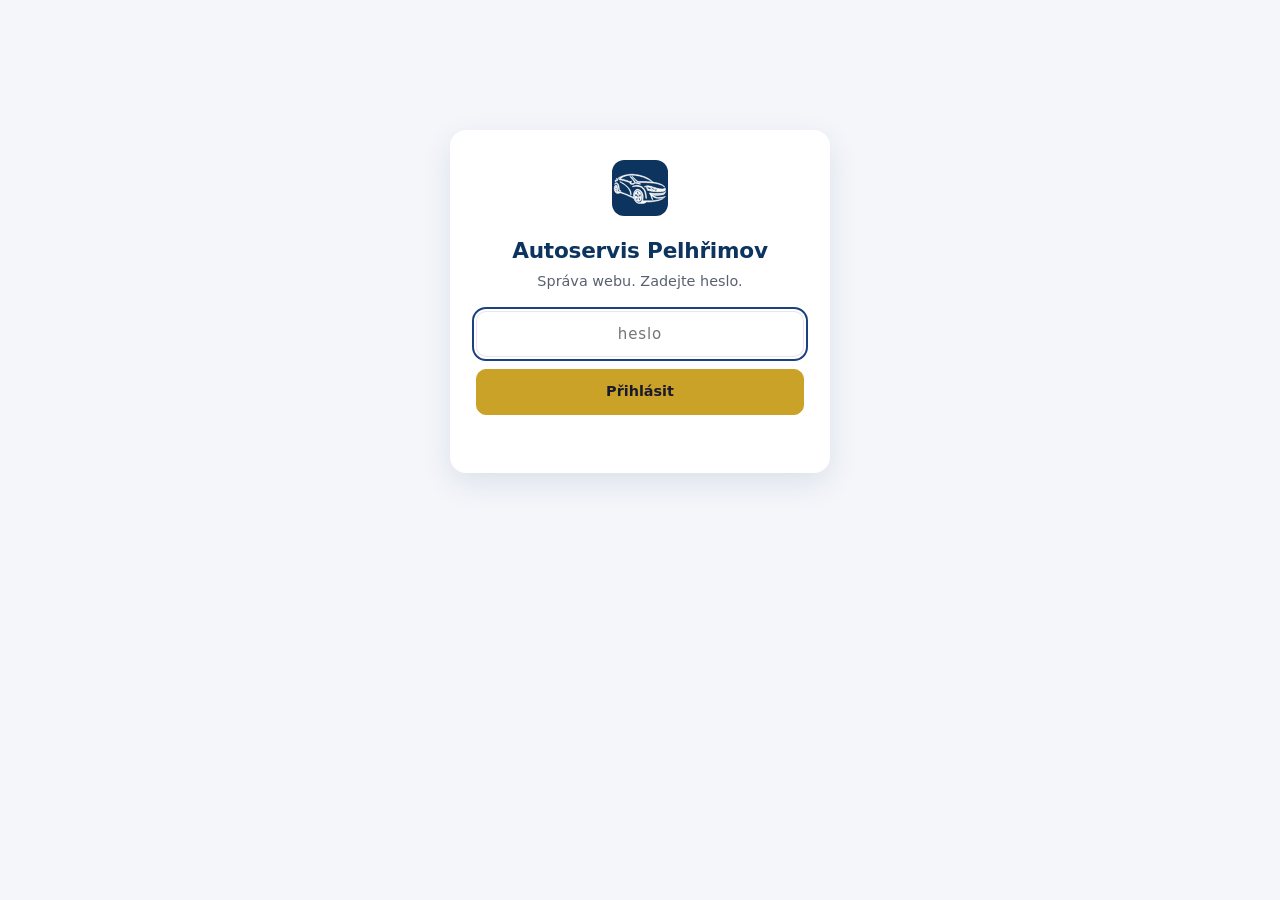
<file: admin/index.html>
<!DOCTYPE html>
<html lang="cs">
<head>
  <meta charset="UTF-8">
  <meta name="viewport" content="width=device-width, initial-scale=1.0">
  <title>Správa webu | Autoservis Pelhřimov</title>
  <meta name="robots" content="noindex, nofollow">
  <link rel="icon" href="/favicon.ico?v=2" sizes="48x48">
  <link rel="icon" href="/favicon.svg?v=2" type="image/svg+xml">
  <link rel="apple-touch-icon" href="/apple-touch-icon.png">
  <meta name="theme-color" content="#0c345f">
  <style>
    :root {
      --navy: #0c345f; --primary: #1e4080; --gold: #c9a227; --bg: #f4f6fa; --card: #ffffff;
      --ink: #1a1a2e; --muted: #5a6070; --line: rgba(26, 26, 46, 0.1); --ok: #1f7a4d; --err: #b3261e;
    }
    * { margin: 0; padding: 0; box-sizing: border-box; }
    body { background: var(--bg); color: var(--ink); font-family: -apple-system, BlinkMacSystemFont, "Segoe UI", Roboto, system-ui, sans-serif; font-size: 15px; line-height: 1.5; min-height: 100vh; }
    .wrap { max-width: 860px; margin: 0 auto; padding: 22px 16px 60px; }
    h1 { font-size: 1.35rem; font-weight: 800; color: var(--navy); letter-spacing: -0.01em; }
    h2 { font-size: 1.05rem; font-weight: 700; margin-bottom: 10px; }
    h2 small { color: var(--muted); font-size: 0.78rem; font-weight: 500; }
    .sub { color: var(--muted); font-size: 0.85rem; }
    .btn { font: inherit; font-weight: 700; font-size: 0.9rem; cursor: pointer; border: 1.5px solid var(--primary); border-radius: 10px; background: var(--card); color: var(--primary); padding: 9px 16px; white-space: nowrap; }
    .btn:hover { background: var(--primary); color: #fff; }
    .btn-primary { background: var(--gold); border-color: var(--gold); color: var(--ink); }
    .btn-primary:hover { background: #b8931f; border-color: #b8931f; color: var(--ink); }
    .btn-small { padding: 6px 12px; font-size: 0.82rem; border-radius: 8px; }
    .btn:disabled { opacity: 0.45; cursor: default; }
    .btn:focus-visible, input:focus-visible, select:focus-visible, textarea:focus-visible, .tab:focus-visible, .chip:focus-visible { outline: 2px solid var(--primary); outline-offset: 2px; }
    .linklike { background: none; border: none; font: inherit; font-size: 0.85rem; color: var(--muted); text-decoration: underline; cursor: pointer; }
    [hidden] { display: none !important; }

    .login { max-width: 380px; margin: 12vh auto 0; background: var(--card); border-radius: 16px; padding: 30px 26px; box-shadow: 0 10px 30px rgba(12, 52, 95, 0.1); text-align: center; }
    .login img { width: 56px; height: 56px; margin-bottom: 12px; }
    .login p { color: var(--muted); font-size: 0.9rem; margin: 4px 0 18px; }
    .login input { width: 100%; font: inherit; padding: 11px 14px; border: 1.5px solid var(--line); border-radius: 10px; margin-bottom: 12px; text-align: center; letter-spacing: 0.06em; }
    .login .btn { width: 100%; padding: 11px; }
    .msg-err { color: var(--err); font-size: 0.88rem; margin-top: 10px; min-height: 1.3em; }

    .top { display: flex; justify-content: space-between; align-items: flex-start; gap: 12px; margin-bottom: 16px; }
    .top a { color: var(--primary); font-weight: 600; font-size: 0.9rem; white-space: nowrap; }
    /* linka pod záložkami = stín, ne border: záporný okraj záložky dělal svislý posuvník a ořízl rámeček fokusu */
    .tabs { display: flex; gap: 4px; box-shadow: inset 0 -2px 0 var(--line); margin-bottom: 20px; overflow-x: auto; overflow-y: hidden; scrollbar-width: none; }
    .tabs::-webkit-scrollbar { display: none; }
    .tab { font: inherit; font-weight: 700; background: none; border: none; padding: 10px 12px; color: var(--muted); cursor: pointer; border-bottom: 3px solid transparent; white-space: nowrap; }
    .tab[aria-selected="true"] { color: var(--navy); border-bottom-color: var(--gold); }
    .tab:focus-visible { outline-offset: -3px; border-radius: 6px; }
    @media (max-width: 400px) { .tab { padding: 10px 9px; } }
    .badge { display: inline-block; min-width: 20px; padding: 0 6px; margin-left: 6px; border-radius: 10px; background: var(--err); color: #fff; font-size: 0.75rem; line-height: 20px; text-align: center; }

    .tiles { display: grid; grid-template-columns: repeat(2, 1fr); gap: 12px; margin-bottom: 24px; }
    .tile { background: var(--card); border-radius: 14px; padding: 16px 18px 14px; box-shadow: 0 3px 12px rgba(12, 52, 95, 0.06); }
    .tile .num { font-size: 2.4rem; font-weight: 800; line-height: 1.05; color: var(--navy); font-variant-numeric: tabular-nums; }
    .tile .lbl { color: var(--muted); font-size: 0.9rem; font-weight: 600; margin-top: 4px; }
    .tile-gold { background: var(--navy); }
    .tile-gold .num { color: var(--gold); }
    .tile-gold .lbl { color: rgba(255, 255, 255, 0.8); }
    section.block { margin-bottom: 26px; }
    .card { background: var(--card); border-radius: 14px; padding: 14px 16px; box-shadow: 0 3px 12px rgba(12, 52, 95, 0.06); }
    .card + .card { margin-top: 14px; }

    /* graf: sloupec na každý den období (i prázdný), číslo nad sloupcem jen u 7 dní */
    .chart { display: flex; align-items: flex-end; gap: 3px; height: 130px; padding-top: 18px; }
    .col { flex: 1; min-width: 0; height: 100%; display: flex; align-items: flex-end; justify-content: center; }
    .bar { position: relative; width: 100%; max-width: 40px; background: var(--primary); border-radius: 3px 3px 0 0; }
    .bar.zero { background: var(--line); height: 2px; }
    .bar.none { height: 0; }
    .bar .val { position: absolute; bottom: 100%; left: 50%; transform: translateX(-50%); margin-bottom: 3px; font-size: 0.75rem; font-weight: 700; color: var(--ink); }
    .chart-x { display: flex; justify-content: space-between; gap: 3px; color: var(--muted); font-size: 0.75rem; margin-top: 6px; }
    .chart-x.kazdy span { flex: 1; min-width: 0; text-align: center; }
    .chart-note { color: var(--muted); font-size: 0.8rem; margin-top: 10px; }
    table { width: 100%; border-collapse: collapse; }
    td { padding: 9px 2px; border-top: 1px solid var(--line); vertical-align: middle; }
    tr:first-child td { border-top: none; }
    td.n { text-align: right; font-weight: 800; white-space: nowrap; font-variant-numeric: tabular-nums; width: 70px; }
    .rowbar { display: block; height: 4px; border-radius: 2px; background: var(--gold); margin-top: 5px; }
    .empty { color: var(--muted); font-size: 0.9rem; }
    .note { color: var(--muted); font-size: 0.8rem; margin-top: 16px; line-height: 1.55; }
    .footrow { display: flex; justify-content: space-between; align-items: center; margin-top: 18px; gap: 12px; }

    /* poptávky */
    .chips { display: flex; flex-wrap: wrap; gap: 6px; margin-bottom: 14px; }
    .chip { font: inherit; font-size: 0.85rem; font-weight: 600; border: 1.5px solid var(--line); background: var(--card); color: var(--muted); border-radius: 999px; padding: 5px 12px; cursor: pointer; }
    .chip[aria-pressed="true"] { border-color: var(--navy); color: var(--navy); background: #e8edf6; }
    .lead { border-left: 4px solid var(--gold); }
    .lead.done { border-left-color: var(--line); opacity: 0.85; }
    .lead.spam { border-left-color: var(--err); opacity: 0.7; }
    .lead-head { display: flex; justify-content: space-between; gap: 10px; align-items: baseline; flex-wrap: wrap; }
    .lead-name { font-weight: 800; font-size: 1.02rem; }
    .lead-when { color: var(--muted); font-size: 0.8rem; }
    .lead-links { display: flex; flex-wrap: wrap; gap: 8px 16px; margin: 6px 0; }
    .lead-links a { color: var(--primary); font-weight: 700; }
    .lead-row { font-size: 0.9rem; margin-top: 3px; }
    .lead-row b { color: var(--muted); font-weight: 600; }
    .lead-msg { white-space: pre-wrap; background: var(--bg); border-radius: 10px; padding: 10px 12px; margin-top: 8px; font-size: 0.92rem; }
    .lead-actions { display: flex; flex-wrap: wrap; gap: 8px; margin-top: 10px; }
    .tag { font-size: 0.72rem; font-weight: 700; border-radius: 6px; padding: 1px 7px; margin-left: 6px; vertical-align: 2px; }
    .tag-new { background: var(--gold); color: var(--ink); }

    /* úprava webu */
    .intro { color: var(--muted); font-size: 0.9rem; margin-bottom: 14px; }
    .pol { display: grid; grid-template-columns: 1fr; gap: 8px; padding: 12px 0; border-top: 1px solid var(--line); }
    .pol:first-of-type { border-top: none; padding-top: 4px; }
    @media (min-width: 640px) { .pol { grid-template-columns: 190px 1fr; align-items: center; } }
    .pol-name { font-weight: 700; }
    .pol-name small { display: block; color: var(--muted); font-size: 0.8rem; font-weight: 500; }
    .pol-ctrl { display: flex; flex-wrap: wrap; align-items: center; gap: 8px; }
    .pol-ctrl select, .pol-ctrl input[type="number"], .pol-ctrl input[type="text"], .pol-ctrl input[type="time"], .pol-ctrl input[type="date"], .field textarea, .field input {
      font: inherit; padding: 8px 10px; border: 1.5px solid var(--line); border-radius: 9px; background: #fff; }
    .pol-ctrl input[type="number"] { width: 120px; font-weight: 700; }
    .pol-ctrl input[type="text"] { width: 220px; max-width: 100%; }
    .pol-ctrl label.chk { display: inline-flex; align-items: center; gap: 5px; font-size: 0.9rem; cursor: pointer; }
    .pol-ctrl .unit { color: var(--muted); font-weight: 600; }
    .pol.invalid input { border-color: var(--err); }
    .pol-err { color: var(--err); font-size: 0.82rem; grid-column: 1 / -1; }
    .field { margin-top: 12px; }
    .field label { display: block; font-weight: 700; font-size: 0.9rem; margin-bottom: 5px; }
    .field textarea, .field input[type="text"] { width: 100%; }
    .field small { color: var(--muted); font-size: 0.8rem; }
    .field-row { display: flex; flex-wrap: wrap; gap: 12px; margin-top: 10px; }
    .field-row label { font-weight: 600; font-size: 0.88rem; display: flex; flex-direction: column; gap: 4px; }
    .preview { margin-top: 10px; background: var(--gold); color: var(--ink); font-weight: 700; border-radius: 8px; padding: 8px 12px; text-align: center; font-size: 0.9rem; }
    .savebar { position: sticky; bottom: 0; display: flex; flex-wrap: wrap; align-items: center; gap: 12px; margin-top: 16px; padding: 12px 0; background: var(--bg); }
    .status { font-size: 0.9rem; font-weight: 600; }
    .status.ok { color: var(--ok); }
    .status.err { color: var(--err); }
    .status.wait { color: var(--primary); }
    .hint { background: #fff8e1; border-radius: 10px; padding: 10px 12px; font-size: 0.85rem; margin-top: 10px; }
  </style>
</head>
<body>

<div class="wrap" id="view-login" hidden>
  <div class="login">
    <img src="/favicon.svg?v=2" alt="">
    <h1>Autoservis Pelhřimov</h1>
    <p>Správa webu. Zadejte heslo.</p>
    <input type="password" id="key-input" placeholder="heslo" autocomplete="current-password" aria-label="Heslo">
    <button class="btn btn-primary" id="key-btn">Přihlásit</button>
    <div class="msg-err" id="login-err" role="alert"></div>
  </div>
</div>

<div class="wrap" id="view-app" hidden>
  <header class="top">
    <div>
      <h1>Autoservis Pelhřimov</h1>
      <div class="sub">Správa webu autoservispelhrimov.cz</div>
    </div>
    <a href="/" target="_blank" rel="noopener">Otevřít web</a>
  </header>

  <div class="tabs" role="tablist">
    <button class="tab" role="tab" id="tab-btn-poptavky" aria-selected="true" aria-controls="tab-poptavky">Poptávky<span class="badge" id="badge-nove" hidden></span></button>
    <button class="tab" role="tab" id="tab-btn-navstevnost" aria-selected="false" aria-controls="tab-navstevnost">Návštěvnost</button>
    <button class="tab" role="tab" id="tab-btn-uprava" aria-selected="false" aria-controls="tab-uprava">Úprava webu</button>
  </div>

  <!-- ═══ POPTÁVKY ═══ -->
  <div id="tab-poptavky" role="tabpanel" aria-labelledby="tab-btn-poptavky">
    <div class="chips" role="group" aria-label="Filtr poptávek">
      <button class="chip" data-filtr="new" aria-pressed="true">Nové</button>
      <button class="chip" data-filtr="done" aria-pressed="false">Vyřízené</button>
      <button class="chip" data-filtr="spam" aria-pressed="false">Spam</button>
      <button class="chip" data-filtr="vse" aria-pressed="false">Všechny</button>
    </div>
    <div id="leads"><div class="empty">Načítám poptávky…</div></div>
    <p class="note">Každá poptávka z formuláře na webu přijde i e-mailem na autoservispelhrimov@seznam.cz. Tady ji uvidíte, i kdyby e-mail nedorazil.</p>
    <div class="footrow"><span class="sub" id="leads-updated"></span><button class="btn" id="leads-refresh">Obnovit</button></div>
  </div>

  <!-- ═══ NÁVŠTĚVNOST ═══ -->
  <div id="tab-navstevnost" role="tabpanel" aria-labelledby="tab-btn-navstevnost" hidden>
    <div class="chips" role="group" aria-label="Období">
      <button class="chip" data-dny="7" aria-pressed="false">Posledních 7 dní</button>
      <button class="chip" data-dny="30" aria-pressed="true">Posledních 30 dní</button>
    </div>
    <div class="tiles">
      <div class="tile"><div class="num" id="t-navstevy">–</div><div class="lbl" id="t-navstevy-lbl">lidí přišlo na web</div></div>
      <div class="tile tile-gold"><div class="num" id="t-kontakt">–</div><div class="lbl" id="t-kontakt-lbl">se ozvalo</div></div>
    </div>
    <section class="block"><h2>Návštěvy po dnech</h2>
      <div class="card"><div class="chart" id="chart"></div><div class="chart-x" id="chart-x"></div><p class="chart-note" id="chart-note" hidden></p></div></section>
    <section class="block"><h2>Jak se ozvali</h2>
      <div class="card"><table id="kontakt-table"></table><div class="empty" id="kontakt-empty" hidden>Zatím nikdo.</div></div></section>
    <section class="block"><h2>Odkud přišli</h2>
      <div class="card"><table id="sources-table"></table><div class="empty" id="sources-empty" hidden>Zatím nikdo.</div></div></section>
    <section class="block"><h2>Které služby si prohlíželi</h2>
      <div class="card"><table id="pages-table"></table><div class="empty" id="pages-empty" hidden>Zatím nikdo neotevřel stránku žádné služby.</div></div></section>
    <p class="note">
      Měříme anonymně a bez cookies. <strong>Návštěva</strong> = příchod na web zvenku (z&nbsp;Googlu, z&nbsp;mapy,
      z&nbsp;odkazu nebo napsáním adresy). <strong>Ozvali se</strong> = klikli na telefon, e-mail, WhatsApp nebo SMS,
      nebo odeslali poptávku. Jestli se opravdu dovolali, web nepozná. Počítají se i&nbsp;vaše vlastní návštěvy webu.
    </p>
    <div class="footrow"><span class="sub" id="updated-at"></span><button class="btn" id="refresh-btn">Obnovit</button></div>
  </div>

  <!-- ═══ ÚPRAVA WEBU ═══ -->
  <div id="tab-uprava" role="tabpanel" aria-labelledby="tab-btn-uprava" hidden>
    <p class="intro">Po uložení se změny propíšou na web, do údajů pro Google i pro AI asistenty. Web se přestaví zhruba do minuty.</p>
    <div id="uprava-obsah"><div class="empty">Načítám…</div></div>
    <div class="savebar">
      <button class="btn btn-primary" id="save-btn" disabled>Uložit změny</button>
      <button class="btn" id="reload-btn" hidden>Načíst znovu</button>
      <span class="status" id="uprava-status" role="status"></span>
    </div>
    <p class="note" id="uprava-meta"></p>
  </div>

  <div class="footrow"><span></span><button class="linklike" id="logout-btn">Odhlásit</button></div>
</div>

<script>
(function () {
  var SITE = 'autoservis-pelhrimov';
  var API = 'https://app.webzitra.cz/api/';
  var STATS_API = API + 'client-stats?site=' + SITE + '&days=';
  var CONTENT_API = API + 'client-content?site=' + SITE;
  var INBOX_API = API + 'client-inbox?site=' + SITE;
  var KEY_STORE = 'ap_admin_key';

  var $ = function (id) { return document.getElementById(id); };
  function getKey() { try { return localStorage.getItem(KEY_STORE) || ''; } catch (e) { return ''; } }
  function setKey(k) { try { localStorage.setItem(KEY_STORE, k); } catch (e) {} }
  function clearKey() { try { localStorage.removeItem(KEY_STORE); } catch (e) {} }
  function fmt(n) { return (n || 0).toLocaleString('cs-CZ'); }
  function tvar(n, jeden, dva, pet) { n = n || 0; return n === 1 ? jeden : (n >= 2 && n <= 4 ? dva : pet); }
  function czDay(iso) { var p = (iso || '').split('-'); return p.length === 3 ? (+p[2]) + '. ' + (+p[1]) + '.' : iso; }
  function el(tag, cls, text) { var e = document.createElement(tag); if (cls) e.className = cls; if (text != null) e.textContent = text; return e; }
  function api(url, opts) {
    opts = opts || {};
    var h = { 'x-admin-key': getKey() };
    if (opts.body) h['content-type'] = 'application/json';
    return fetch(url, { method: opts.method || 'GET', headers: h, body: opts.body, cache: 'no-store' })
      .then(function (r) {
        return r.json().catch(function () { return {}; }).then(function (j) {
          if (r.status === 401) { clearKey(); showLogin('Přihlaste se prosím znovu.'); throw new Error('bad_key'); }
          return { ok: r.ok, status: r.status, j: j };
        });
      });
  }

  // ═══ POPTÁVKY ═══
  var leads = [], filtr = 'new';
  var POLE_POPORADI = ['Telefon', 'email', 'Služba', 'Termín'];
  function czDatum(iso) {
    var m = /^(\d{4})-(\d{2})-(\d{2})$/.exec(iso || '');
    return m ? (+m[3]) + '. ' + (+m[2]) + '. ' + m[1] : iso;
  }
  function kdy(ts) {
    var d = new Date(ts); if (isNaN(d)) return '';
    return d.toLocaleString('cs-CZ', { day: 'numeric', month: 'numeric', year: 'numeric', hour: '2-digit', minute: '2-digit' });
  }
  function telOdkaz(t) { var c = (t || '').replace(/[^\d+]/g, ''); return c.length >= 9 ? 'tel:' + c : null; }
  function mailOdkaz(m) { return /^[^\s@<>"]+@[^\s@<>"]+\.[^\s@<>"]+$/.test(m || '') ? 'mailto:' + m : null; }

  function renderLeads() {
    var box = $('leads'); box.textContent = '';
    var list = leads.filter(function (l) { return filtr === 'vse' || l.status === filtr; });
    if (!list.length) {
      box.appendChild(el('div', 'card empty', filtr === 'new' ? 'Žádné nové poptávky.' : 'Nic tu není.'));
      return;
    }
    list.forEach(function (l) {
      var f = l.fields || {};
      var c = el('div', 'card lead' + (l.status === 'done' ? ' done' : l.status === 'spam' ? ' spam' : ''));
      var head = el('div', 'lead-head');
      var name = el('div', 'lead-name', f['Jméno'] || f.name || f.jmeno || 'Bez jména');
      if (l.status === 'new') name.appendChild(el('span', 'tag tag-new', 'nová'));
      head.appendChild(name); head.appendChild(el('div', 'lead-when', kdy(l.created_at)));
      c.appendChild(head);

      var links = el('div', 'lead-links');
      var tel = f['Telefon'] || f.phone, mail = f.email;
      var th = telOdkaz(tel), mh = mailOdkaz(mail);
      if (th) { var a1 = el('a', null, 'Zavolat ' + tel); a1.href = th; links.appendChild(a1); } else if (tel) links.appendChild(el('span', null, tel));
      if (mh) { var a2 = el('a', null, mail); a2.href = mh; links.appendChild(a2); } else if (mail) links.appendChild(el('span', null, mail));
      if (links.childNodes.length) c.appendChild(links);

      Object.keys(f).forEach(function (k) {
        if (['Jméno', 'name', 'jmeno', 'Telefon', 'phone', 'email', 'Zpráva', 'message'].indexOf(k) !== -1) return;
        var r = el('div', 'lead-row'); r.appendChild(el('b', null, k + ': '));
        r.appendChild(document.createTextNode(k === 'Termín' ? czDatum(f[k]) : f[k]));
        c.appendChild(r);
      });
      var zprava = f['Zpráva'] || f.message;
      if (zprava) c.appendChild(el('div', 'lead-msg', zprava));

      var act = el('div', 'lead-actions');
      function tlacitko(text, stav, primar) {
        var b = el('button', 'btn btn-small' + (primar ? ' btn-primary' : ''), text);
        b.addEventListener('click', function () { zmenStav(l, stav, b); });
        act.appendChild(b);
      }
      if (l.status !== 'done') tlacitko('Vyřízeno', 'done', true);
      if (l.status !== 'new') tlacitko('Vrátit mezi nové', 'new');
      if (l.status !== 'spam') tlacitko('Spam', 'spam');
      c.appendChild(act);
      box.appendChild(c);
    });
  }
  function badge(n) { var b = $('badge-nove'); b.textContent = n ? String(n) : ''; b.hidden = !n; }
  function loadLeads() {
    $('leads-refresh').disabled = true;
    return api(INBOX_API).then(function (x) {
      if (!x.ok) throw new Error(x.j.error || 'http');
      leads = x.j.poptavky || []; badge(x.j.nove || 0); renderLeads();
      $('leads-updated').textContent = 'Načteno ' + new Date().toLocaleTimeString('cs-CZ', { hour: '2-digit', minute: '2-digit' });
    }).catch(function (e) {
      if (e.message === 'bad_key') return;
      $('leads').textContent = ''; $('leads').appendChild(el('div', 'card empty', 'Poptávky se nepodařilo načíst. Zkuste Obnovit.'));
    }).then(function () { $('leads-refresh').disabled = false; });
  }
  function zmenStav(l, stav, btn) {
    btn.disabled = true;
    api(INBOX_API, { method: 'PATCH', body: JSON.stringify({ id: l.id, status: stav }) }).then(function (x) {
      if (!x.ok) throw new Error('fail');
      l.status = stav; badge(leads.filter(function (z) { return z.status === 'new'; }).length); renderLeads();
    }).catch(function (e) { if (e.message !== 'bad_key') { btn.disabled = false; alert('Změnu se nepodařilo uložit, zkuste to znovu.'); } });
  }
  document.querySelectorAll('.chip[data-filtr]').forEach(function (c) {
    c.addEventListener('click', function () {
      filtr = c.dataset.filtr;
      document.querySelectorAll('.chip[data-filtr]').forEach(function (x) { x.setAttribute('aria-pressed', x === c ? 'true' : 'false'); });
      renderLeads();
    });
  });

  // ═══ NÁVŠTĚVNOST ═══
  // Jen to, co majitele zajímá: kolik lidí přišlo, kolik se ozvalo, jak, odkud a o co.
  // Data = stats.period (client_site_stats v4): za zvolené období, návštěvy = příchody zvenku.
  var STRANKY = { '/diagnostika/': 'Diagnostika', '/pneuservis/': 'Pneuservis', '/geometrie/': 'Geometrie kol', '/priprava-stk/': 'Příprava na STK', '/karosarske-prace/': 'Karosářské práce', '/udrzba-a-servis/': 'Údržba a servis' };
  var KANALY = { telefon: 'Telefon', formular: 'Poptávkový formulář', email: 'E-mail', whatsapp: 'WhatsApp', sms: 'SMS' };
  var DNY_KRATCE = ['ne', 'po', 'út', 'st', 'čt', 'pá', 'so'];
  var AI = { 'chatgpt.com': 'ChatGPT', 'chat.openai.com': 'ChatGPT', 'perplexity.ai': 'Perplexity', 'www.perplexity.ai': 'Perplexity', 'claude.ai': 'Claude', 'gemini.google.com': 'Gemini', 'copilot.microsoft.com': 'Copilot' };
  function sourceName(raw) {
    var s = (raw || '').toLowerCase(), host = s.split('/')[0];
    if (s === 'direct') return 'Přímo (napsali adresu nebo mají záložku)';
    if (AI[host]) return 'AI asistent ' + AI[host];
    if (s === 'meta-ad' || /^(fb|facebook|ig|instagram|meta)\//.test(s)) return 'Reklama na Facebooku nebo Instagramu';
    if (/(^|\.)google\./.test(host)) return 'Google';
    if (/(^|\.)seznam\.cz$/.test(host)) return 'Seznam';
    if (/(^|\.)bing\.com$/.test(host)) return 'Bing';
    if (/(^|\.)(facebook|fb)\.com$/.test(host)) return 'Facebook';
    if (/(^|\.)instagram\.com$/.test(host)) return 'Instagram';
    if (/(^|\.)firmy\.cz$/.test(host)) return 'Firmy.cz';
    if (/(^|\.)mapy\.(cz|com)$/.test(host)) return 'Mapy.cz';
    return host || s;
  }
  function dnesPraha() {
    try { return new Intl.DateTimeFormat('en-CA', { timeZone: 'Europe/Prague', year: 'numeric', month: '2-digit', day: '2-digit' }).format(new Date()); }
    catch (e) { return new Date().toISOString().slice(0, 10); }
  }
  function posunDen(iso, o) { var p = iso.split('-'); return new Date(Date.UTC(+p[0], +p[1] - 1, +p[2] + o)).toISOString().slice(0, 10); }
  function fillTable(tableId, emptyId, items) {
    var t = $(tableId), max = items.reduce(function (m, i) { return Math.max(m, i.v); }, 0);
    t.textContent = '';
    items.forEach(function (i) {
      var tr = el('tr'), td = el('td', null, i.n), b = el('span', 'rowbar');
      b.style.width = Math.max(3, Math.round(max ? 100 * i.v / max : 0)) + '%';
      td.appendChild(b); tr.appendChild(td); tr.appendChild(el('td', 'n', fmt(i.v))); t.appendChild(tr);
    });
    $(emptyId).hidden = items.length > 0;
  }
  function renderChart(p) {
    var chart = $('chart'), osa = $('chart-x'), dny = p.days || obdobi, dnes = dnesPraha(), mapa = {}, seznam = [];
    chart.textContent = ''; osa.textContent = '';
    (p.daily || []).forEach(function (d) { mapa[d.day] = d; });
    for (var i = dny - 1; i >= 0; i--) seznam.push(posunDen(dnes, -i));
    var max = seznam.reduce(function (m, d) { return Math.max(m, mapa[d] ? mapa[d].visits || 0 : 0); }, 0);
    seznam.forEach(function (day) {
      var d = mapa[day] || {}, v = d.visits || 0, c = d.contacts || 0, col = el('div', 'col');
      // před začátkem měření žádná čára (neměřeno), po něm šedá (nikdo nepřišel)
      var b = el('div', 'bar' + (v ? '' : (!p.since || day < p.since ? ' none' : ' zero')));
      if (v) { b.style.height = Math.max(4, Math.round(100 * v / max)) + '%'; if (dny <= 7) b.appendChild(el('span', 'val', fmt(v))); }
      col.title = czDay(day) + ': ' + fmt(v) + ' ' + tvar(v, 'návštěva', 'návštěvy', 'návštěv') + (c ? ', ' + fmt(c) + ' ' + tvar(c, 'se ozval', 'se ozvali', 'se ozvalo') : '');
      col.appendChild(b); chart.appendChild(col);
    });
    osa.className = 'chart-x' + (dny <= 7 ? ' kazdy' : '');
    if (dny <= 7) seznam.forEach(function (day, i) { osa.appendChild(el('span', null, i === dny - 1 ? 'dnes' : DNY_KRATCE[new Date(day + 'T12:00:00Z').getUTCDay()])); });
    else [seznam[0], seznam[Math.floor((dny - 1) / 2)], null].forEach(function (day) { osa.appendChild(el('span', null, day ? czDay(day) : 'dnes')); });
    var note = $('chart-note');
    note.hidden = !!p.since && p.since <= seznam[0];
    note.textContent = !p.since ? 'Zatím žádná data.' : 'Měříme od ' + czDatum(p.since).replace(/ /g, '\u00a0') + '.';
  }
  function renderStats(p) {
    $('t-navstevy').textContent = fmt(p.visits);
    $('t-navstevy-lbl').textContent = tvar(p.visits, 'člověk přišel na web', 'lidé přišli na web', 'lidí přišlo na web');
    $('t-kontakt').textContent = fmt(p.contacts);
    $('t-kontakt-lbl').textContent = tvar(p.contacts, 'se ozval', 'se ozvali', 'se ozvalo');
    renderChart(p);
    fillTable('kontakt-table', 'kontakt-empty', (p.channels || []).map(function (c) { return { n: KANALY[c.channel] || c.channel, v: c.visitors || 0 }; }));
    var zdroje = {};
    (p.sources || []).forEach(function (s) { var n = sourceName(s.source); zdroje[n] = (zdroje[n] || 0) + (s.visitors || 0); });
    fillTable('sources-table', 'sources-empty', Object.keys(zdroje).map(function (n) { return { n: n, v: zdroje[n] }; }).sort(function (a, b) { return b.v - a.v; }));
    fillTable('pages-table', 'pages-empty', (p.pages || []).filter(function (x) { return STRANKY[x.path]; }).map(function (x) { return { n: STRANKY[x.path], v: x.visitors || 0 }; }));
  }
  var obdobi = 30, statsCache = {}, statsNacteno = false;
  function ukazStats() {
    var x = statsCache[obdobi]; if (!x) return;
    renderStats(x.p); $('updated-at').textContent = 'Načteno ' + x.cas;
  }
  function loadStats() {
    var dny = obdobi;
    $('refresh-btn').disabled = true;
    return api(STATS_API + dny).then(function (x) {
      var p = x.ok && x.j.stats && x.j.stats.period;
      if (!p) throw new Error('http');
      statsNacteno = true;
      statsCache[dny] = { p: p, cas: new Date().toLocaleTimeString('cs-CZ', { hour: '2-digit', minute: '2-digit' }) };
      if (dny === obdobi) ukazStats();
    }).catch(function (e) { if (e.message !== 'bad_key') $('updated-at').textContent = 'Načtení selhalo, zkuste Obnovit.'; })
      .then(function () { $('refresh-btn').disabled = false; });
  }
  document.querySelectorAll('.chip[data-dny]').forEach(function (c) {
    c.addEventListener('click', function () {
      obdobi = +c.dataset.dny;
      document.querySelectorAll('.chip[data-dny]').forEach(function (x) { x.setAttribute('aria-pressed', x === c ? 'true' : 'false'); });
      if (statsCache[obdobi]) { ukazStats(); return; }
      $('t-navstevy').textContent = '–'; $('t-kontakt').textContent = '–'; $('updated-at').textContent = 'Načítám…';
      loadStats();
    });
  });

  // ═══ ÚPRAVA WEBU ═══
  var POLOZKY = [
    { k: 'mechanicke-prace', n: 'Mechanické práce', j: 'Kč/hod', jenCislo: true },
    { k: 'prezuti', n: 'Přezutí + vyvážení', j: 'Kč' }, { k: 'geometrie', n: 'Geometrie kol', j: 'Kč' },
    { k: 'diagnostika', n: 'Diagnostika', j: 'Kč', jenCislo: true },
    { k: 'klimatizace', n: 'Servis klimatizace', j: 'Kč' }, { k: 'stk', n: 'Příprava na STK', j: 'Kč' }
  ];
  var DNY = [['po', 'Pondělí'], ['ut', 'Úterý'], ['st', 'Středa'], ['ct', 'Čtvrtek'], ['pa', 'Pátek'], ['so', 'Sobota'], ['ne', 'Neděle']];
  var TEXT_RE = /^[\p{L}\p{N} .,:;()/+–-]{1,30}$/u;
  var POZNAMKA_RE = /^[\p{L}\p{N} .,:;!?()/+–„“"'-]{0,120}$/u;
  var OZNAMENI_RE = /^[\p{L}\p{N} .,:;!?()/+%–„“"'&-]{1,160}$/u;
  var CAS_RE = /^([01]\d|2[0-3]):[0-5]\d$/;
  var stav = { obsah: null, verze: null, puvodni: '' }, upravaNactena = false;

  function tisice(n) { return String(n).replace(/\B(?=(\d{3})+(?!\d))/g, ' '); }
  function status(text, cls) { var s = $('uprava-status'); s.textContent = text || ''; s.className = 'status' + (cls ? ' ' + cls : ''); }
  function input(type, attrs) { var i = el('input'); i.type = type; Object.keys(attrs || {}).forEach(function (a) { i.setAttribute(a, attrs[a]); }); return i; }
  function cas(t) { return (t || '').replace(/^0(\d)/, '$1'); }

  function kartaCenik(ceny) {
    var c = el('div', 'card'); c.appendChild(el('h2', null, 'Ceník'));
    POLOZKY.forEach(function (pol) {
      var p = ceny[pol.k] || { cena: null, od: false, text: '' };
      var w = el('div', 'pol'); w.dataset.k = pol.k;
      var name = el('div', 'pol-name', pol.n), prev = el('small'); name.appendChild(prev); w.appendChild(name);
      var ctrl = el('div', 'pol-ctrl'), mode = null;
      if (!pol.jenCislo) {
        mode = el('select'); mode.setAttribute('aria-label', pol.n + ': cena nebo text');
        [['cena', 'Cena v Kč'], ['text', 'Text místo ceny']].forEach(function (o) { var opt = el('option', null, o[1]); opt.value = o[0]; mode.appendChild(opt); });
        mode.value = p.cena === null ? 'text' : 'cena'; ctrl.appendChild(mode);
      }
      var odL = el('label', 'chk'), od = input('checkbox'); od.checked = !!p.od; odL.appendChild(od); odL.appendChild(document.createTextNode('od'));
      var num = input('number', { min: '1', max: '1000000', step: '1', inputmode: 'numeric', 'aria-label': pol.n + ': cena v Kč' }); num.value = p.cena === null ? '' : String(p.cena);
      var unit = el('span', 'unit', pol.j);
      var txt = input('text', { maxlength: '30', placeholder: 'např. dle opravy', 'aria-label': pol.n + ': text místo ceny' }); txt.value = p.text || '';
      [odL, num, unit, txt].forEach(function (x) { ctrl.appendChild(x); }); w.appendChild(ctrl);
      var err = el('div', 'pol-err'); err.hidden = true; w.appendChild(err);
      w._cti = function () {
        if (mode && mode.value === 'text') {
          var t = txt.value.trim();
          return TEXT_RE.test(t) ? { v: { cena: null, od: false, text: t } } : { e: 'Napište krátký text (max 30 znaků, bez speciálních znaků).' };
        }
        var n = Number(num.value.trim());
        return num.value.trim() && Number.isInteger(n) && n >= 1 && n <= 1000000 ? { v: { cena: n, od: od.checked, text: '' } } : { e: 'Zadejte celou cenu v Kč (1 až 1 000 000).' };
      };
      function sync() {
        var jt = mode && mode.value === 'text';
        odL.hidden = jt; num.hidden = jt; unit.hidden = jt; txt.hidden = !jt;
        var r = w._cti();
        prev.textContent = r.e ? '' : 'Na webu: ' + (r.v.cena === null ? r.v.text : (r.v.od ? 'od ' : '') + tisice(r.v.cena) + ' ' + pol.j);
        w.classList.toggle('invalid', !!r.e); err.textContent = r.e || ''; err.hidden = !r.e; zmena();
      }
      [mode, od, num, txt].forEach(function (x) { if (x) { x.addEventListener('input', sync); x.addEventListener('change', sync); } });
      w._sync = sync; c.appendChild(w);
    });
    return c;
  }

  function kartaDoba(doba) {
    var c = el('div', 'card'); c.appendChild(el('h2', null, 'Otevírací doba'));
    DNY.forEach(function (dn) {
      var d = doba[dn[0]] || { otevreno: false, od: '', do: '' };
      var w = el('div', 'pol'); w.dataset.den = dn[0];
      var name = el('div', 'pol-name', dn[1]), prev = el('small'); name.appendChild(prev); w.appendChild(name);
      var ctrl = el('div', 'pol-ctrl');
      var otL = el('label', 'chk'), ot = input('checkbox'); ot.checked = !!d.otevreno; otL.appendChild(ot); otL.appendChild(document.createTextNode('otevřeno'));
      var od = input('time', { 'aria-label': dn[1] + ': otevíráme' }); od.value = d.od || '07:00';
      var dash = el('span', 'unit', '–');
      var dO = input('time', { 'aria-label': dn[1] + ': zavíráme' }); dO.value = d.do || '15:30';
      [otL, od, dash, dO].forEach(function (x) { ctrl.appendChild(x); }); w.appendChild(ctrl);
      var err = el('div', 'pol-err'); err.hidden = true; w.appendChild(err);
      w._cti = function () {
        if (!ot.checked) return { v: { otevreno: false, od: '', do: '' } };
        if (!CAS_RE.test(od.value) || !CAS_RE.test(dO.value)) return { e: 'Vyplňte čas otevření i zavření.' };
        if (od.value >= dO.value) return { e: 'Zavírací čas musí být později než otevírací.' };
        return { v: { otevreno: true, od: od.value, do: dO.value } };
      };
      function sync() {
        od.hidden = !ot.checked; dO.hidden = !ot.checked; dash.hidden = !ot.checked;
        var r = w._cti();
        prev.textContent = r.e ? '' : (r.v.otevreno ? cas(r.v.od) + '–' + cas(r.v.do) : 'zavřeno');
        w.classList.toggle('invalid', !!r.e); err.textContent = r.e || ''; err.hidden = !r.e; zmena();
      }
      [ot, od, dO].forEach(function (x) { x.addEventListener('input', sync); x.addEventListener('change', sync); });
      w._sync = sync; c.appendChild(w);
    });
    var f = el('div', 'field'); var lab = el('label', null, 'Poznámka pod otevírací dobou'); lab.htmlFor = 'doba-pozn';
    var t = input('text', { id: 'doba-pozn', maxlength: '120', placeholder: 'např. O víkendech pracujeme po dohodě, stačí zavolat.' }); t.value = doba.poznamka || '';
    f.appendChild(lab); f.appendChild(t); f.appendChild(el('small', null, 'Zobrazí se v častých dotazech. Nechte prázdné, pokud nic.'));
    t.addEventListener('input', zmena); c.appendChild(f);
    c.appendChild(el('div', 'hint', 'Změníte-li otevírací dobu, upravte ji i v profilu na Google Mapách a na Firmy.cz, ať všude sedí stejně.'));
    return c;
  }

  function kartaOznameni(o) {
    var c = el('div', 'card'); c.appendChild(el('h2', null, 'Oznámení na webu'));
    c.appendChild(el('p', 'intro', 'Krátká zpráva nahoře na všech stránkách, třeba dovolená nebo změna otevírací doby. Když je prázdné, nic se nezobrazí.'));
    var f = el('div', 'field'); var lab = el('label', null, 'Text oznámení'); lab.htmlFor = 'ozn-text';
    var ta = el('textarea'); ta.id = 'ozn-text'; ta.rows = 2; ta.maxLength = 160; ta.placeholder = 'např. Od 24. 12. do 1. 1. máme zavřeno. V naléhavých případech volejte 606 389 116.'; ta.value = o.text || '';
    f.appendChild(lab); f.appendChild(ta); c.appendChild(f);
    var fr = el('div', 'field-row');
    var l1 = el('label', null, 'Zobrazit od (nepovinné)'), odI = input('date', { id: 'ozn-od' }); odI.value = o.od || ''; l1.appendChild(odI);
    var l2 = el('label', null, 'Zobrazit do (nepovinné)'), doI = input('date', { id: 'ozn-do' }); doI.value = o.do || ''; l2.appendChild(doI);
    fr.appendChild(l1); fr.appendChild(l2); c.appendChild(fr);
    var prev = el('div', 'preview'); c.appendChild(prev);
    var err = el('div', 'pol-err'); err.hidden = true; c.appendChild(err);
    c._cti = function () {
      var t = ta.value.replace(/\s+/g, ' ').trim();
      if (t && !OZNAMENI_RE.test(t)) return { e: 'Text může mít nejvýš 160 znaků a nesmí obsahovat < ani >.' };
      if (odI.value && doI.value && odI.value > doI.value) return { e: 'Datum „od“ je až po datu „do“.' };
      return { v: { text: t, od: odI.value || '', do: doI.value || '' } };
    };
    function sync() {
      var r = c._cti();
      prev.hidden = !!r.e || !r.v.text; prev.textContent = r.v ? r.v.text : '';
      err.textContent = r.e || ''; err.hidden = !r.e; zmena();
    }
    [ta, odI, doI].forEach(function (x) { x.addEventListener('input', sync); x.addEventListener('change', sync); });
    c._sync = sync;
    return c;
  }

  var karty = {};
  function renderUprava() {
    var box = $('uprava-obsah'); box.textContent = '';
    var o = stav.obsah || {};
    karty.cenik = kartaCenik(o.ceny || {}); karty.doba = kartaDoba(o.oteviraci_doba || {}); karty.ozn = kartaOznameni(o.oznameni || {});
    box.appendChild(karty.cenik); box.appendChild(karty.doba); box.appendChild(karty.ozn);
    box.querySelectorAll('.pol').forEach(function (w) { w._sync(); });
    karty.ozn._sync();
    stav.puvodni = JSON.stringify(sesbirat());
    zmena();
    var u = o.upraveno ? new Date(o.upraveno) : null;
    $('uprava-meta').textContent = u && !isNaN(u) ? 'Naposledy upraveno ' + u.toLocaleString('cs-CZ', { day: 'numeric', month: 'numeric', year: 'numeric', hour: '2-digit', minute: '2-digit' }) + '.' : '';
  }
  function sesbirat() {
    if (!karty.cenik) return null;
    var ceny = {}, doba = {}, chyba = false;
    karty.cenik.querySelectorAll('.pol').forEach(function (w) { var r = w._cti(); if (r.e) chyba = true; else ceny[w.dataset.k] = r.v; });
    karty.doba.querySelectorAll('.pol').forEach(function (w) { var r = w._cti(); if (r.e) chyba = true; else doba[w.dataset.den] = r.v; });
    var pozn = $('doba-pozn').value.replace(/\s+/g, ' ').trim();
    if (!POZNAMKA_RE.test(pozn)) chyba = true;
    doba.poznamka = pozn;
    var oz = karty.ozn._cti(); if (oz.e) chyba = true;
    return chyba ? null : { ceny: ceny, oteviraci_doba: doba, oznameni: oz.v };
  }
  function zmena() {
    var c = sesbirat();
    var zmeneno = !!c && JSON.stringify(c) !== stav.puvodni;
    $('save-btn').disabled = !zmeneno;
    if (zmeneno) status('');
  }
  function loadUprava() {
    status(''); $('reload-btn').hidden = true;
    var box = $('uprava-obsah'); box.textContent = ''; box.appendChild(el('div', 'empty', 'Načítám…'));
    return fetch(CONTENT_API, { cache: 'no-store' })
      .then(function (r) { return r.json().then(function (j) { if (!r.ok) throw new Error(j.error || 'http'); return j; }); })
      .then(function (j) {
        if (j.obsah) return j;
        // první úprava: výchozí hodnoty jsou to, co je teď na webu
        return fetch('/data/obsah.json?t=' + Date.now(), { cache: 'no-store' }).then(function (r) { return r.json(); })
          .then(function (o) { return { obsah: o, verze: null }; });
      })
      .then(function (j) { stav.obsah = j.obsah; stav.verze = j.verze || null; upravaNactena = true; renderUprava(); })
      .catch(function () {
        box.textContent = ''; box.appendChild(el('div', 'card empty', 'Obsah se nepodařilo načíst. Zkuste to za chvíli znovu.'));
        $('reload-btn').hidden = false;
      });
  }
  function cekatNaWeb(upraveno) {
    var pokusy = 0;
    status('Uloženo. Web se přestavuje, změny budou vidět zhruba do minuty…', 'wait');
    (function kolo() {
      pokusy++;
      fetch('/data/obsah.json?t=' + Date.now(), { cache: 'no-store' })
        .then(function (r) { return r.ok ? r.json() : null; })
        .then(function (j) {
          if (j && j.upraveno === upraveno) { status('Hotovo, změny jsou na webu.', 'ok'); return; }
          if (pokusy >= 40) { status('Uloženo. Přestavení webu trvá déle než obvykle, změny se objeví během pár minut.', 'wait'); return; }
          setTimeout(kolo, 5000);
        })
        .catch(function () { if (pokusy < 40) setTimeout(kolo, 5000); });
    })();
  }
  function ulozit() {
    var c = sesbirat();
    if (!c) { status('Opravte prosím zvýrazněné položky.', 'err'); return; }
    var obsah = { upraveno: new Date().toISOString(), ceny: c.ceny, oteviraci_doba: c.oteviraci_doba, oznameni: c.oznameni };
    $('save-btn').disabled = true; status('Ukládám…', 'wait');
    api(CONTENT_API, { method: 'PUT', body: JSON.stringify({ obsah: obsah, verze: stav.verze }) }).then(function (x) {
      if (x.status === 409) { status('Obsah mezitím změnil někdo jiný. Načtěte ho znovu a úpravu zopakujte.', 'err'); $('reload-btn').hidden = false; return; }
      if (!x.ok || !x.j.success) { status('Uložení se nepovedlo' + (x.j.detail ? ' (' + x.j.detail + ')' : '') + '. Zkuste to znovu.', 'err'); $('save-btn').disabled = false; return; }
      stav.verze = x.j.verze; stav.obsah = obsah; stav.puvodni = JSON.stringify(c); zmena();
      var u = new Date(obsah.upraveno);
      $('uprava-meta').textContent = 'Naposledy upraveno ' + u.toLocaleString('cs-CZ', { day: 'numeric', month: 'numeric', year: 'numeric', hour: '2-digit', minute: '2-digit' }) + '.';
      if (x.j.nasazeni && x.j.nasazeni.spusteno) cekatNaWeb(obsah.upraveno);
      else status('Uloženo, ale web se nepodařilo přestavět. Dejte prosím vědět WebZítra.', 'err');
    }).catch(function (e) { if (e.message !== 'bad_key') { status('Uložení se nepovedlo (síť). Zkuste to znovu.', 'err'); $('save-btn').disabled = false; } });
  }

  // ═══ záložky, přihlášení ═══
  var TABY = ['poptavky', 'navstevnost', 'uprava'];
  function prepnout(ktera) {
    TABY.forEach(function (t) { var on = t === ktera; $('tab-' + t).hidden = !on; $('tab-btn-' + t).setAttribute('aria-selected', on ? 'true' : 'false'); });
    if (ktera === 'navstevnost' && !statsNacteno) loadStats();
    if (ktera === 'uprava' && !upravaNactena) loadUprava();
  }
  function showLogin(msg) {
    $('view-app').hidden = true; $('view-login').hidden = false; $('login-err').textContent = msg || '';
    setTimeout(function () { $('key-input').focus(); }, 50);
  }
  function prihlasit(k) {
    $('key-btn').disabled = true;
    fetch(INBOX_API, { headers: { 'x-admin-key': k }, cache: 'no-store' }).then(function (r) {
      if (r.status === 401) throw new Error('bad_key');
      if (!r.ok) throw new Error('http');
      setKey(k); $('view-login').hidden = true; $('view-app').hidden = false; prepnout('poptavky'); loadLeads();
    }).catch(function (e) {
      $('login-err').textContent = e.message === 'bad_key' ? 'Nesprávné heslo.' : 'Nepodařilo se přihlásit, zkuste to za chvíli.';
    }).then(function () { $('key-btn').disabled = false; });
  }

  $('key-btn').addEventListener('click', function () { var k = $('key-input').value.trim(); if (k) prihlasit(k); });
  $('key-input').addEventListener('keydown', function (e) { if (e.key === 'Enter') $('key-btn').click(); });
  $('refresh-btn').addEventListener('click', loadStats);
  $('leads-refresh').addEventListener('click', loadLeads);
  TABY.forEach(function (t) { $('tab-btn-' + t).addEventListener('click', function () { prepnout(t); }); });
  $('save-btn').addEventListener('click', ulozit);
  $('reload-btn').addEventListener('click', function () { upravaNactena = false; loadUprava(); });
  $('logout-btn').addEventListener('click', function () { clearKey(); $('key-input').value = ''; statsNacteno = false; statsCache = {}; upravaNactena = false; showLogin(''); });
  window.addEventListener('beforeunload', function (e) { if (!$('save-btn').disabled) { e.preventDefault(); e.returnValue = ''; } });

  if (getKey()) { $('view-app').hidden = false; prepnout('poptavky'); loadLeads(); } else { showLogin(''); }
})();
</script>
</body>
</html>
</file>
